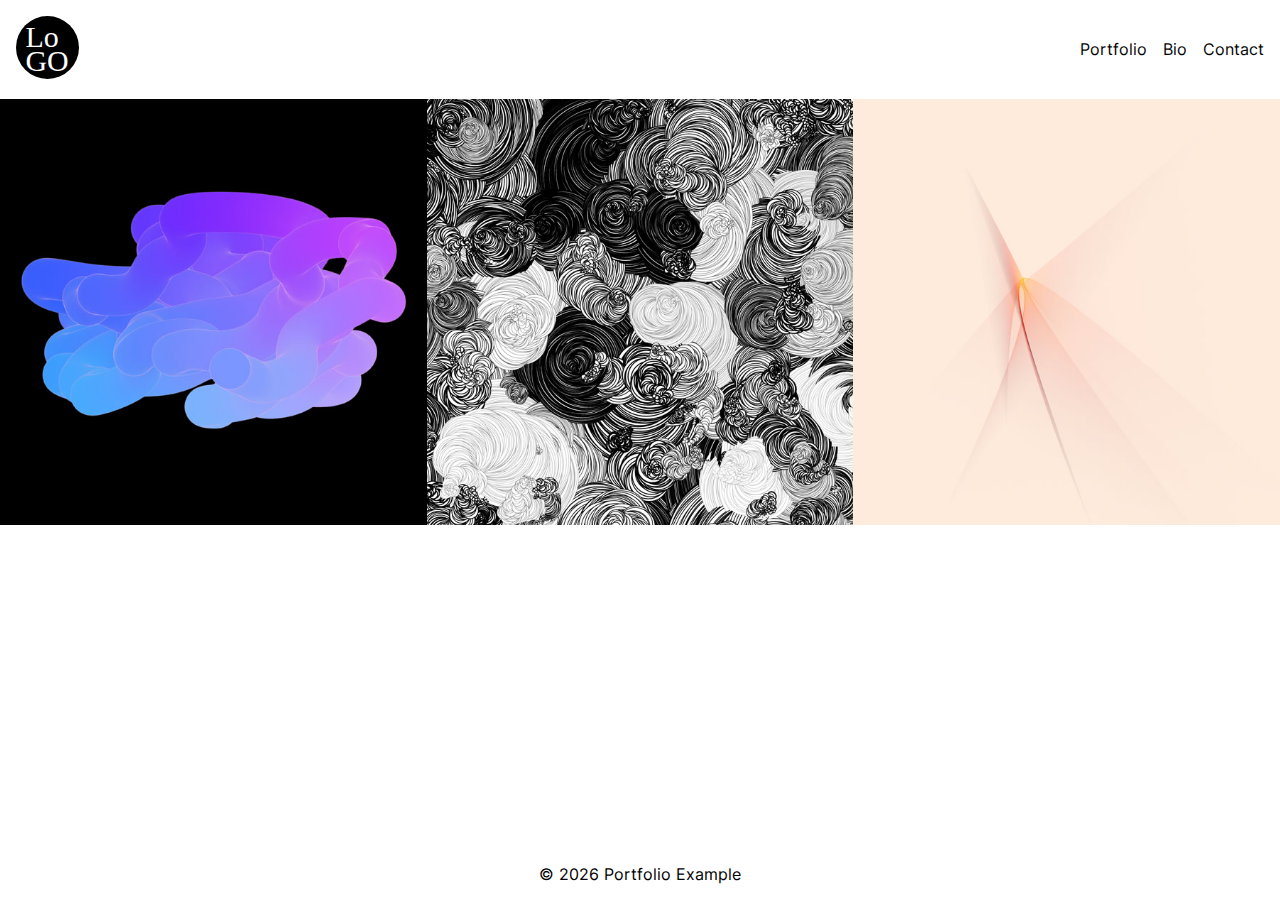
<file: index.html>
<!DOCTYPE html>
<html lang="en">

<head>
  <meta charset="UTF-8">
  <meta http-equiv="X-UA-Compatible" content="IE=edge">
  <meta name="viewport" content="width=device-width, initial-scale=1.0">
  <title>Portfolio Example</title>
  <script src="/lib/jquery-3.6.1.min.js"></script>
  <script src="/scripts/import.js"></script>  
</head>

<body>
  <div id="wrapper">
    <div id="header-container"></div>
    
    <main>
      <div class="thumbnail-gallery">
        <a class="gallery-item" href="/works/project1">
          <div class="overlay">Project 1</div>
          <img src="/assets/thumbnails/neontestines-thumb.jpg" alt="Project 1 thumbnail">
        </a>
        <a class="gallery-item" href="/works/project2">
          <div class="overlay">Project 2</div>
          <img src="/assets/thumbnails/circles-thumb.jpg" alt="Project 2 thumbnail">
        </a>
        <a class="gallery-item" href="/works/project1">
          <div class="overlay">Project 3</div>
          <img src="/assets/thumbnails/shard-thumb.jpg" alt="Project 3 thumbnail">
        </a>
      </div>
    </main>
  </div>
</body>

</html>
</file>
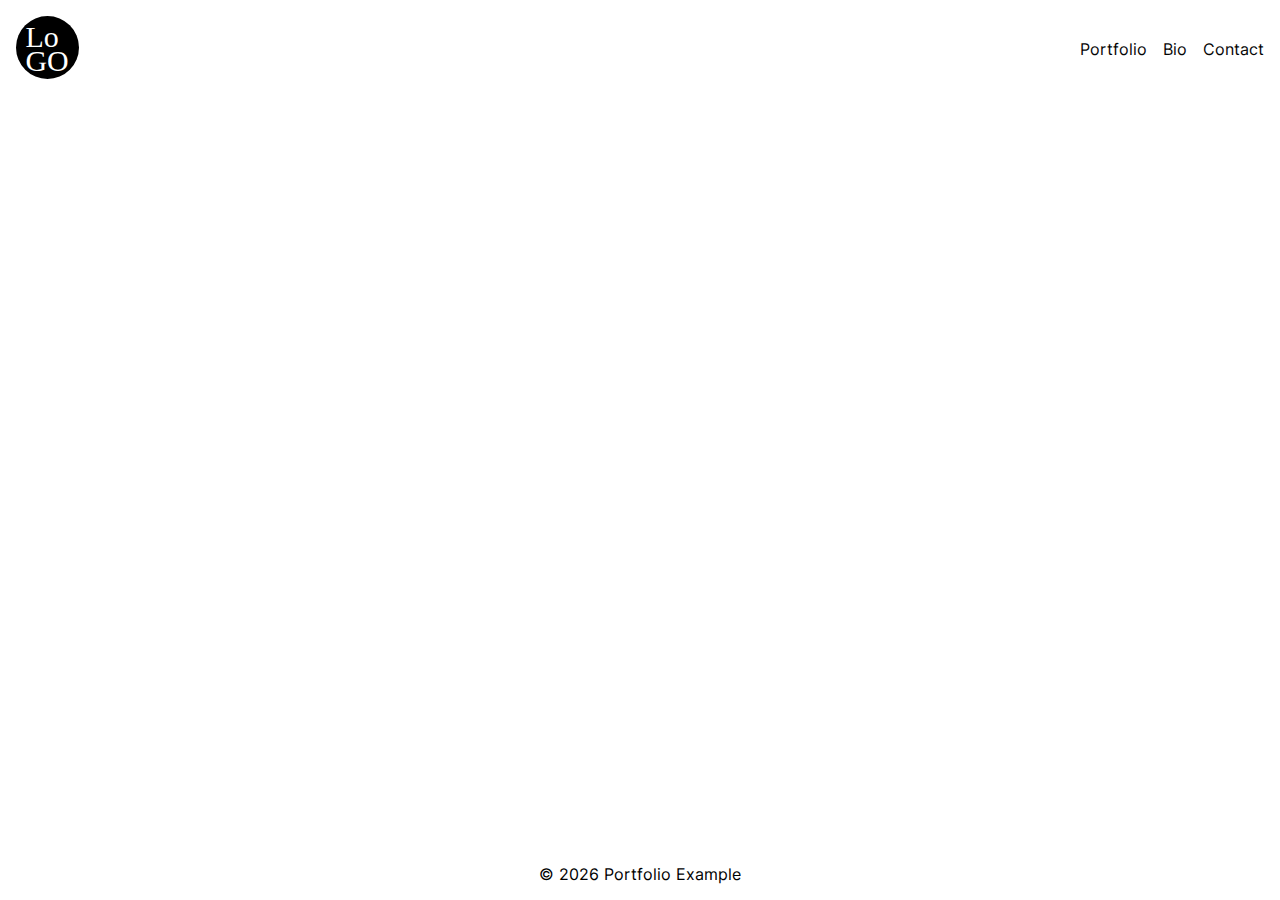
<file: works/empty project/index.html>
<!DOCTYPE html>
<html lang="en">
<head>
  <meta charset="UTF-8">
  <meta http-equiv="X-UA-Compatible" content="IE=edge">
  <meta name="viewport" content="width=device-width, initial-scale=1.0">
  <script src="/lib/jquery-3.6.1.min.js"></script>
  <script src="/scripts/import.js"></script>
  <title>Project 1</title>
</head>
<body>
<div id="wrapper">
  <div id="header-container">

<!-- add your code below this line-->

  </div>
</div>
</body>
</html>
</file>
